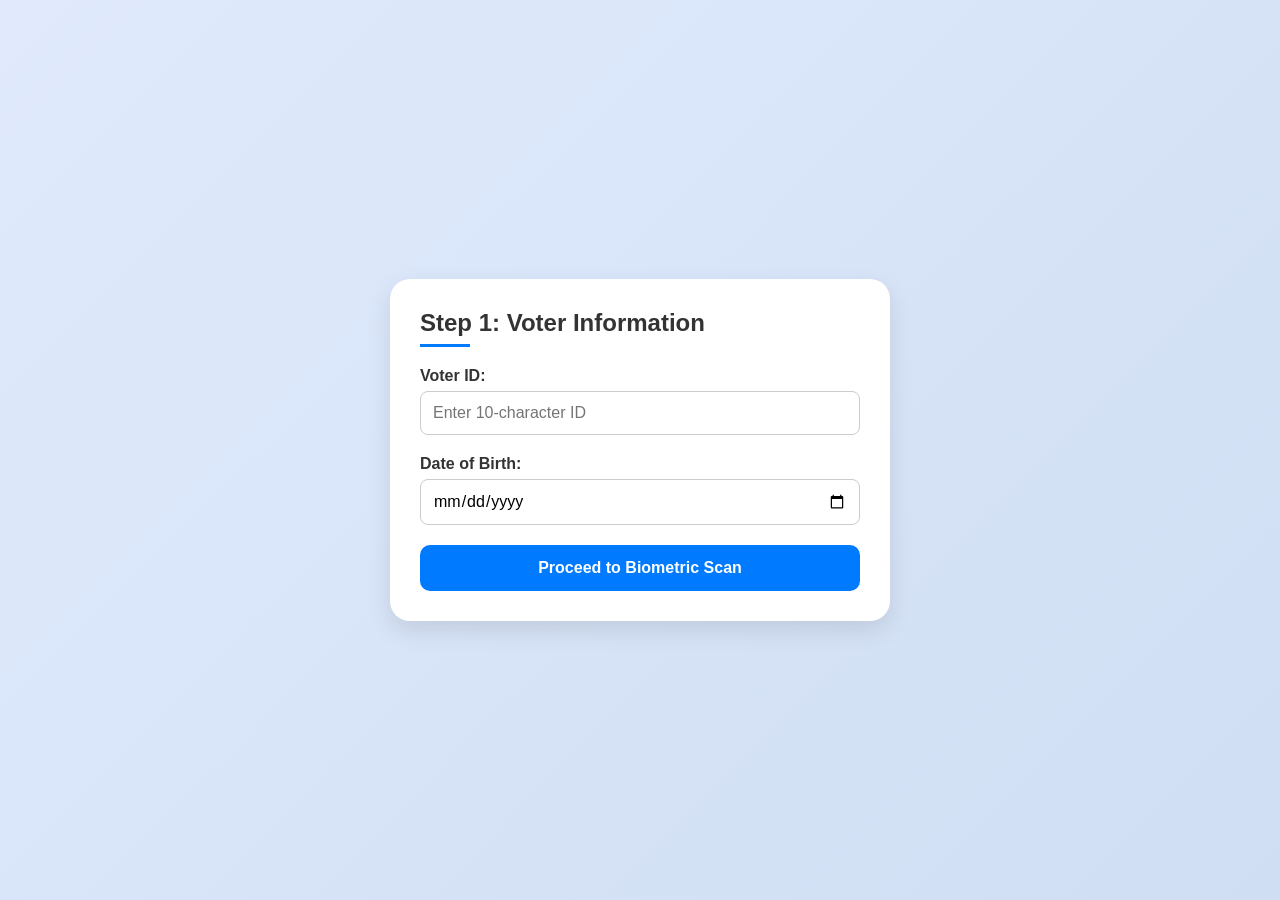
<file: index.html>
<!DOCTYPE html>
<html lang="en">
<head>
  <meta charset="UTF-8" />
  <meta name="viewport" content="width=device-width, initial-scale=1.0"/>
  <title>Voter Verification System</title>
  <link rel="stylesheet" href="style.css" />
</head>
<body>
  <div class="container">
    <!-- Page 1: Voter ID Entry -->
    <div class="page active" id="page1">
      <h2>Step 1: Voter Information</h2>
      <form id="voterForm">
        <div class="form-group">
          <label for="voterId">Voter ID:</label>
          <input type="text" id="voterId" required pattern="[A-Za-z0-9]{10}" placeholder="Enter 10-character ID" />
        </div>
        <div class="form-group">
          <label for="dob">Date of Birth:</label>
          <input type="date" id="dob" required />
        </div>
        <button type="submit">
          <span>Proceed to Biometric Scan</span>
        </button>
      </form>
    </div>

    <!-- Page 2: Biometric Verification -->
    <div class="page" id="page2">
      <h2>Step 2: Biometric Verification</h2>
      <div class="scanner-container">
        <div class="fingerprint-scanner">
          <div class="sensor" id="fingerprintSensor">
            <svg class="fingerprint-icon" id="fingerprintIcon" viewBox="0 0 512 512" width="80" height="80">
              <!-- (Fingerprint path stays same) -->
              <path fill="#555" d="M256.31,0C139.69,0,45.16,94.51...Z"></path>
            </svg>
            <div class="scan-line" id="scanLine"></div>
          </div>
        </div>
        <p id="scanStatus">Please place your finger on the scanner</p>
        <div class="button-group">
          <button id="scanBtn">
            <span>Scan Fingerprint</span>
          </button>
          <button type="button" class="secondary" onclick="showPage(1)">Back</button>
        </div>
      </div>
    </div>

    <!-- Modal: Result -->
    <div class="modal" id="resultModal">
      <div class="modal-content">
        <div id="successBox" class="success-message">
          <h2>✅ Verification Successful!</h2>
          <p id="successMessage">Voter identity confirmed.</p>
          <button onclick="resetFlow()">Finish</button>
        </div>
        <div id="errorBox" class="error-message">
          <h2>❌ Verification Failed</h2>
          <p id="errorMessage">Biometric mismatch or invalid credentials.</p>
          <div class="button-group">
            <button id="retryBtn">Retry</button>
            <button class="secondary" onclick="resetFlow()">Start Over</button>
          </div>
        </div>
      </div>
    </div>
  </div>

  <script src="javascript.js"></script>
</body>
</html>
</file>
<file: style.css>
/* Reset & Base
* {
    box-sizing: border-box;
    margin: 0;
    padding: 0;
    font-family: 'Segoe UI', Tahoma, Geneva, Verdana, sans-serif;
  }
  
  body {
    background: linear-gradient(135deg, #e0eafc, #cfdef3);
    height: 100vh;
    display: flex;
    align-items: center;
    justify-content: center;
  }
  
  .container {
    width: 100%;
    max-width: 500px;
    background-color: #ffffff;
    padding: 30px;
    border-radius: 20px;
    box-shadow: 0 10px 25px rgba(0, 0, 0, 0.1);
    position: relative;
  }
  
  /* Page Sections */
  /*.page {
    display: none;
    animation: fadeIn 0.4s ease-in-out;
  }
  
  .page.active {
    display: block;
  }
  
  /* Forms */
  /*form {
    display: flex;
    flex-direction: column;
    gap: 20px;
  }
  
  .form-group {
    display: flex;
    flex-direction: column;
  }
  
  label {
    margin-bottom: 6px;
    font-weight: 600;
    color: #333;
  }
  
  input {
    padding: 12px;
    border-radius: 8px;
    border: 1px solid #ccc;
    font-size: 16px;
    transition: border-color 0.3s;
  }
  
  input:focus {
    outline: none;
    border-color: #007BFF;
    box-shadow: 0 0 0 2px rgba(0, 123, 255, 0.25);
  }
  
  button {
    padding: 14px;
    border: none;
    border-radius: 10px;
    background-color: #007BFF;
    color: white;
    font-size: 16px;
    font-weight: bold;
    cursor: pointer;
    transition: 0.3s ease;
    display: flex;
    align-items: center;
    justify-content: center;
    height: 100%;
    margin: 0;
    gap: 8px;
  }
  
  button:hover {
    background-color: #0056b3;
    transform: translateY(-2px);
    box-shadow: 0 4px 8px rgba(0, 0, 0, 0.1);
  }
  
  button.secondary {
    background-color: #6c757d;
  }
  
  button.secondary:hover {
    background-color: #495057;
  }
  
  /* Biometric Scanner Section */
 /* .scanner-container {
    text-align: center;
    padding: 20px 0;
  }
  
  .fingerprint-scanner {
    width: 140px;
    height: 180px;
    background-color: #e0e0e0;
    border-radius: 20px;
    margin: 20px auto;
    padding: 15px;
    display: flex;
    align-items: center;
    justify-content: center;
    position: relative;
    transition: all 0.3s ease;
    border: 2px solid #b0bec5;
  }
  
  .sensor {
    width: 100px;
    height: 140px;
    background-color: #cfd8dc;
    border-radius: 15px;
    border: 2px solid #607d8b;
    position: relative;
    overflow: hidden;
  }
  
  .sensor.scanning {
    background-color: #b3e5fc;
    box-shadow: 0 0 15px #29b6f6;
    animation: pulse 1.5s infinite;
  }
  
  .fingerprint-icon {
    position: absolute;
    top: 50%;
    left: 50%;
    transform: translate(-50%, -50%);
    width: 80px;
    height: 80px;
    opacity: 0;
    transition: opacity 0.3s ease;
  }
  
  .fingerprint-icon.visible {
    opacity: 0.7;
  }
  
  .scan-line {
    position: absolute;
    top: 0;
    left: 0;
    height: 5px;
    width: 100%;
    background: linear-gradient(to right, transparent, #29b6f6, transparent);
    transform: translateY(-10px);
    opacity: 0;
  }
  
  .scanning .scan-line {
    animation: scanMove 2s linear infinite;
    opacity: 1;
  }
  
  /* Status Message */
 /*#scanStatus {
    margin: 20px 0;
    font-size: 16px;
    color: #555;
    font-weight: 500;
  }
  
  /* Modal */
  /*.modal {
    display: none;
    position: fixed;
    inset: 0;
    background-color: rgba(0, 0, 0, 0.5);
    z-index: 1000;
    align-items: center;
    justify-content: center;
    opacity: 0;
    transition: opacity 0.3s ease;
  }
  
  .modal.active {
    display: flex;
    opacity: 1;
  }
  
  .modal-content {
    background-color: #fff;
    padding: 30px;
    border-radius: 15px;
    text-align: center;
    max-width: 400px;
    width: 90%;
    box-shadow: 0 10px 25px rgba(0, 0, 0, 0.2);
  }
  
  .success-message h2 {
    color: #28a745;
    margin-bottom: 10px;
  }
  
  .error-message h2 {
    color: #dc3545;
    margin-bottom: 10px;
  }
  
  .success-message p,
  .error-message p {
    margin-bottom: 20px;
    color: #444;
    font-size: 16px;
  }
  
  /* Page titles */
 /* h2 {
    margin-bottom: 20px;
    color: #333;
    position: relative;
    padding-bottom: 10px;
  }
  
  h2::after {
    content: '';
    position: absolute;
    bottom: 0;
    left: 0;
    width: 50px;
    height: 3px;
    background-color: #007BFF;
  }
  
  /* Button group */
 /* .button-group {
    display: flex;
    gap: 10px;
    justify-content: center;
    margin-top: 20px;
  }
  
  /* Animations */
  /*@keyframes fadeIn {
    from {
      opacity: 0;
      transform: translateY(15px);
    }
    to {
      opacity: 1;
      transform: translateY(0);
    }
  }
  
  @keyframes pulse {
    0% {
      box-shadow: 0 0 5px #29b6f6;
    }
    50% {
      box-shadow: 0 0 20px #29b6f6;
    }
    100% {
      box-shadow: 0 0 5px #29b6f6;
    }
  }
  
  @keyframes scanMove {
    0% {
      transform: translateY(0);
    }
    100% {
      transform: translateY(140px);
    }
  } */



  /* Reset & Base */
  * {
    box-sizing: border-box;
    margin: 0;
    padding: 0;
    font-family: 'Segoe UI', Tahoma, Geneva, Verdana, sans-serif;
  }
  
  body {
    background: linear-gradient(135deg, #e0eafc, #cfdef3);
    height: 100vh;
    display: flex;
    align-items: center;
    justify-content: center;
  }
  
  .container {
    width: 100%;
    max-width: 500px;
    background-color: #ffffff;
    padding: 30px;
    border-radius: 20px;
    box-shadow: 0 10px 25px rgba(0, 0, 0, 0.1);
    position: relative;
  }
  
  /* Page Sections */
  .page {
    display: none;
    animation: fadeIn 0.4s ease-in-out;
  }
  
  .page.active {
    display: block;
  }
  
  /* Forms */
  form {
    display: flex;
    flex-direction: column;
    gap: 20px;
  }
  
  .form-group {
    display: flex;
    flex-direction: column;
  }
  
  label {
    margin-bottom: 6px;
    font-weight: 600;
    color: #333;
  }
  
  input {
    padding: 12px;
    border-radius: 8px;
    border: 1px solid #ccc;
    font-size: 16px;
    transition: border-color 0.3s;
  }
  
  input:focus {
    outline: none;
    border-color: #007BFF;
    box-shadow: 0 0 0 2px rgba(0, 123, 255, 0.25);
  }
  
  button {
    padding: 14px;
    border: none;
    border-radius: 10px;
    background-color: #007BFF;
    color: white;
    font-size: 16px;
    font-weight: bold;
    cursor: pointer;
    transition: 0.3s ease;
    display: flex;
    align-items: center;
    justify-content: center;
    height: 100%;
    margin: 0;
    gap: 8px;
  }
  
  button:hover {
    background-color: #0056b3;
    transform: translateY(-2px);
    box-shadow: 0 4px 8px rgba(0, 0, 0, 0.1);
  }
  
  button.secondary {
    background-color: #6c757d;
  }
  
  button.secondary:hover {
    background-color: #495057;
  }
  
  /* Biometric Scanner Section */
  .scanner-container {
    text-align: center;
    padding: 20px 0;
  }
  
  .fingerprint-scanner {
    width: 140px;
    height: 180px;
    background-color: #e0e0e0;
    border-radius: 20px;
    margin: 20px auto;
    padding: 15px;
    display: flex;
    align-items: center;
    justify-content: center;
    position: relative;
    transition: all 0.3s ease;
    border: 2px solid #b0bec5;
  }
  
  .sensor {
    width: 100px;
    height: 140px;
    background-color: #cfd8dc;
    border-radius: 15px;
    border: 2px solid #607d8b;
    position: relative;
    overflow: hidden;
  }
  
  .sensor.scanning {
    background-color: #b3e5fc;
    box-shadow: 0 0 15px #29b6f6;
    animation: pulse 1.5s infinite;
  }
  
  .fingerprint-icon {
    position: absolute;
    top: 50%;
    left: 50%;
    transform: translate(-50%, -50%);
    width: 80px;
    height: 80px;
    opacity: 0;
    transition: opacity 0.3s ease;
  }
  
  .fingerprint-icon.visible {
    opacity: 0.7;
  }
  
  .scan-line {
    position: absolute;
    top: 0;
    left: 0;
    height: 5px;
    width: 100%;
    background: linear-gradient(to right, transparent, #29b6f6, transparent);
    transform: translateY(-10px);
    opacity: 0;
  }
  
  .scanning .scan-line {
    animation: scanMove 2s linear infinite;
    opacity: 1;
  }
  
  /* Status Message */
  #scanStatus {
    margin: 20px 0;
    font-size: 16px;
    color: #555;
    font-weight: 500;
  }
  
  /* Modal */
  .modal {
    display: none;
    position: fixed;
    inset: 0;
    background-color: rgba(0, 0, 0, 0.5);
    z-index: 1000;
    align-items: center;
    justify-content: center;
    opacity: 0;
    transition: opacity 0.3s ease;
  }
  
  .modal.active {
    display: flex;
    opacity: 1;
  }
  
  .modal-content {
    background-color: #fff;
    padding: 30px;
    border-radius: 15px;
    text-align: center;
    max-width: 400px;
    width: 90%;
    box-shadow: 0 10px 25px rgba(0, 0, 0, 0.2);
  }
  
  .success-message h2 {
    color: #28a745;
    margin-bottom: 10px;
  }
  
  .error-message h2 {
    color: #dc3545;
    margin-bottom: 10px;
  }
  
  /* Updated styles for success message */
  .success-message p {
    display: flex;
    align-items: center;
    justify-content: center;
    gap: 8px;
    margin-bottom: 20px;
    color: #444;
    font-size: 16px;
  }
  
  .success-message button {
    margin: 0;
    padding: 8px 16px;
    font-size: 14px;
    height: auto;
    min-width: 80px;
  }
  
  .error-message p {
    margin-bottom: 20px;
    color: #444;
    font-size: 16px;
  }
  
  /* Page titles */
  h2 {
    margin-bottom: 20px;
    color: #333;
    position: relative;
    padding-bottom: 10px;
  }
  
  h2::after {
    content: '';
    position: absolute;
    bottom: 0;
    left: 0;
    width: 50px;
    height: 3px;
    background-color: #007BFF;
  }
  
  /* Button group */
  .button-group {
    display: flex;
    gap: 10px;
    justify-content: center;
    margin-top: 20px;
  }
  
  /* Animations */
  @keyframes fadeIn {
    from {
      opacity: 0;
      transform: translateY(15px);
    }
    to {
      opacity: 1;
      transform: translateY(0);
    }
  }
  
  @keyframes pulse {
    0% {
      box-shadow: 0 0 5px #29b6f6;
    }
    50% {
      box-shadow: 0 0 20px #29b6f6;
    }
    100% {
      box-shadow: 0 0 5px #29b6f6;
    }
  }
  
  @keyframes scanMove {
    0% {
      transform: translateY(0);
    }
    100% {
      transform: translateY(140px);
    }
  }
</file>
